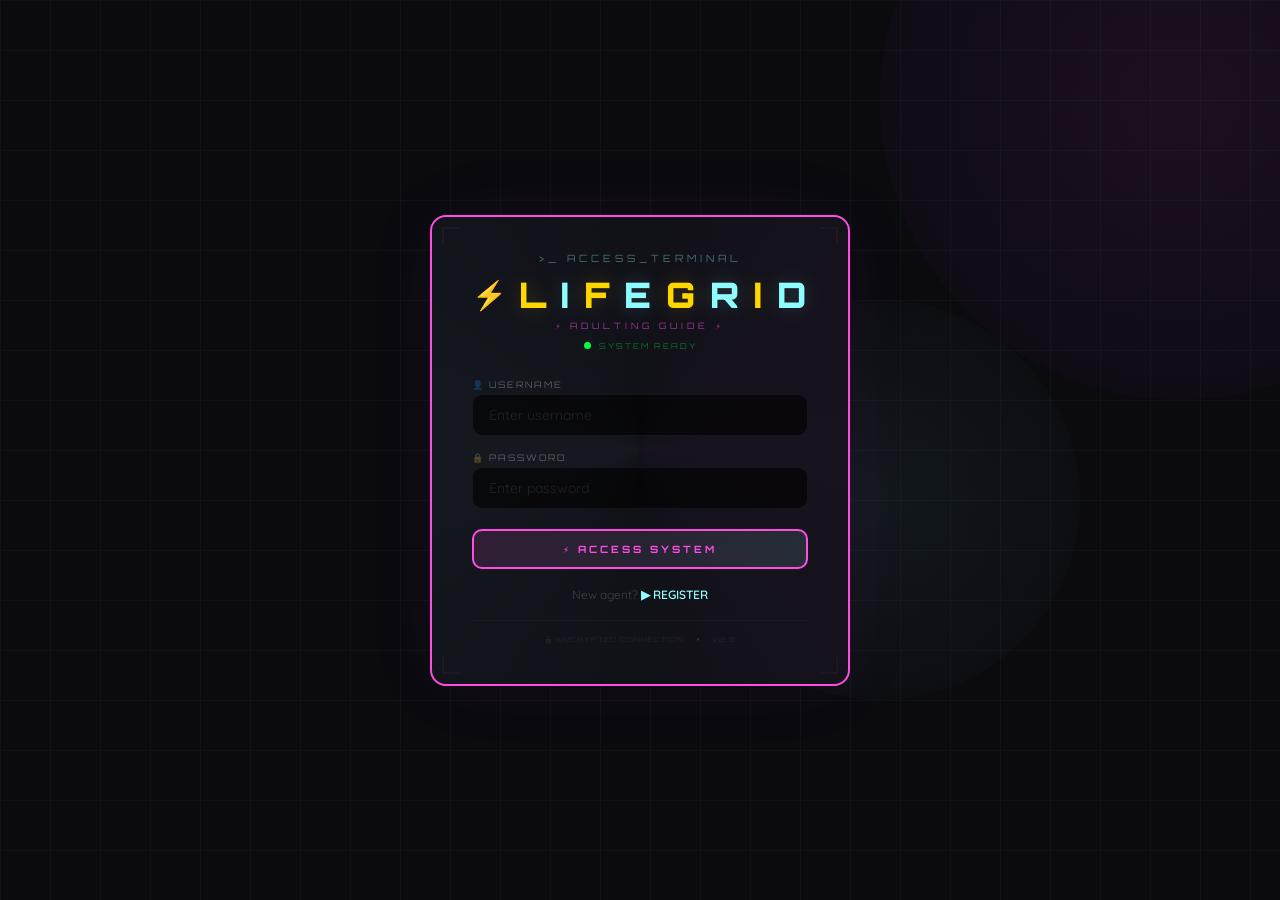
<file: index.html>
<!DOCTYPE html>
<html lang="en">
<head>
    <meta charset="UTF-8">
    <meta name="viewport" content="width=device-width, initial-scale=1.0">
    <title>⚡ LIFEGRID - NEON ACCESS ⚡</title>
    <link rel="stylesheet" href="style.css">
    <link href="https://fonts.googleapis.com/css2?family=Orbitron:wght@400;700;900&family=Quicksand:wght@400;600;700&display=swap" rel="stylesheet">
</head>
<body>

    <!-- Background -->
    <div class="bg-container">
        <div class="bg-glow"></div>
        <div class="bg-grid"></div>
    </div>

    <!-- Login Container -->
    <div class="auth-container">
        <div class="auth-box">
            <div class="glow-border"></div>
            
            <div class="auth-header">
                <div class="cyber-text blink-text">&gt;_ ACCESS_TERMINAL</div>
                <div class="logo-wrapper">
                    <div class="logo-icon">⚡</div>
                    <h1 class="auth-title">
                        <span class="title-letter yellow">L</span>
                        <span class="title-letter blue">I</span>
                        <span class="title-letter yellow">F</span>
                        <span class="title-letter blue">E</span>
                        <span class="title-letter yellow">G</span>
                        <span class="title-letter blue">R</span>
                        <span class="title-letter yellow">I</span>
                        <span class="title-letter blue">D</span>
                    </h1>
                </div>
                <p class="auth-subtitle">⚡ ADULTING GUIDE ⚡</p>
                <div class="status-dot">
                    <span class="dot"></span>
                    <span class="status-text">SYSTEM READY</span>
                </div>
            </div>

            <!-- Login Form -->
            <form id="loginForm" class="auth-form" onsubmit="handleLogin(event)">
                <div class="form-group">
                    <label>👤 USERNAME</label>
                    <input type="text" id="loginUsername" placeholder="Enter username" required>
                    <div class="input-glow"></div>
                </div>
                <div class="form-group">
                    <label>🔒 PASSWORD</label>
                    <input type="password" id="loginPassword" placeholder="Enter password" required>
                    <div class="input-glow"></div>
                </div>
                <button type="submit" class="auth-btn">
                    <span class="btn-text">⚡ ACCESS SYSTEM</span>
                    <span class="btn-shimmer"></span>
                </button>
                <p class="auth-switch">
                    New agent? <span onclick="showRegister()">▶ REGISTER</span>
                </p>
            </form>

            <!-- Register Form -->
            <form id="registerForm" class="auth-form" style="display:none;" onsubmit="handleRegister(event)">
                <div class="form-group">
                    <label>👤 FULL NAME</label>
                    <input type="text" id="regFullname" placeholder="Enter full name" required>
                    <div class="input-glow"></div>
                </div>
                <div class="form-group">
                    <label>🔑 USERNAME</label>
                    <input type="text" id="regUsername" placeholder="Choose username" required>
                    <div class="input-glow"></div>
                </div>
                <div class="form-group">
                    <label>📧 EMAIL</label>
                    <input type="email" id="regEmail" placeholder="Enter email" required>
                    <div class="input-glow"></div>
                </div>
                <div class="form-group">
                    <label>🔒 PASSWORD</label>
                    <input type="password" id="regPassword" placeholder="Create password" required>
                    <div class="input-glow"></div>
                </div>
                <button type="submit" class="auth-btn">
                    <span class="btn-text">🔗 CREATE ACCOUNT</span>
                    <span class="btn-shimmer"></span>
                </button>
                <p class="auth-switch">
                    Already registered? <span onclick="showLogin()">▶ LOGIN</span>
                </p>
            </form>

            <div class="hud-corner tl"></div>
            <div class="hud-corner tr"></div>
            <div class="hud-corner bl"></div>
            <div class="hud-corner br"></div>
            
            <div class="auth-footer">
                <span class="footer-text">🔒 ENCRYPTED CONNECTION</span>
                <span class="footer-dot">●</span>
                <span class="footer-text">v2.0</span>
            </div>
        </div>
    </div>

    <div id="notification-container"></div>
    <script src="script.js"></script>
</body>
</html>
</file>
<file: style.css>
@import url('https://fonts.googleapis.com/css2?family=Orbitron:wght@400;700;900&family=Quicksand:wght@400;600;700&display=swap');

:root {
    --pink: #ff4de3;
    --cyan: #8ffcff;
    --bg: #0a0a0f;
    --panel: #111118;
    --text: #ffffff;
    --text-dim: rgba(255,255,255,0.4);
    --radius: 16px;
}

* { margin: 0; padding: 0; box-sizing: border-box; }

html, body {
    width: 100%;
    min-height: 100vh;
    font-family: 'Quicksand', sans-serif;
    background: var(--bg);
    color: var(--text);
    overflow-x: hidden;
}

/* ===== BACKGROUND ===== */
.bg-container {
    position: fixed;
    top: 0; left: 0;
    width: 100%; height: 100%;
    z-index: 0;
    background: var(--bg);
    overflow: hidden;
}

.bg-glow {
    position: absolute;
    width: 600px; height: 600px;
    border-radius: 50%;
    background: radial-gradient(circle, rgba(255,77,227,0.08), transparent);
    top: -200px; right: -200px;
    animation: glowFloat 20s ease-in-out infinite;
}

.bg-glow::after {
    content: '';
    position: absolute;
    width: 400px; height: 400px;
    border-radius: 50%;
    background: radial-gradient(circle, rgba(143,252,255,0.06), transparent);
    bottom: -300px; left: -200px;
    animation: glowFloat 15s ease-in-out infinite reverse;
}

@keyframes glowFloat {
    0%,100% { transform: translate(0,0) scale(1); }
    50% { transform: translate(50px,-30px) scale(1.2); }
}

.bg-grid {
    position: absolute;
    top: 0; left: 0;
    width: 100%; height: 100%;
    background-image: 
        linear-gradient(rgba(143,252,255,0.03) 1px, transparent 1px),
        linear-gradient(90deg, rgba(143,252,255,0.03) 1px, transparent 1px);
    background-size: 50px 50px;
}

/* ===== AUTH (LOGIN/REGISTER) ===== */
.auth-container {
    position: relative;
    z-index: 1;
    display: flex;
    justify-content: center;
    align-items: center;
    min-height: 100vh;
    padding: 20px;
}

.auth-box {
    background: var(--panel);
    border: 2px solid var(--pink);
    border-radius: var(--radius);
    padding: 35px 40px 40px;
    max-width: 420px;
    width: 100%;
    backdrop-filter: blur(20px);
    box-shadow: 0 0 80px rgba(255,77,227,0.05);
    position: relative;
    overflow: hidden;
}

.glow-border {
    position: absolute;
    top: -50%; left: -50%;
    width: 200%; height: 200%;
    background: conic-gradient(from 0deg, transparent, rgba(255,77,227,0.03), transparent, rgba(143,252,255,0.03), transparent);
    animation: borderSpin 12s linear infinite;
    pointer-events: none;
}

@keyframes borderSpin {
    0% { transform: rotate(0deg); }
    100% { transform: rotate(360deg); }
}

.auth-header {
    text-align: center;
    margin-bottom: 28px;
    position: relative;
    z-index: 1;
}

.cyber-text {
    font-family: 'Orbitron', monospace;
    color: rgba(143,252,255,0.4);
    font-size: 10px;
    letter-spacing: 4px;
    margin-bottom: 8px;
}

.blink-text {
    animation: blinkText 2s infinite;
}

@keyframes blinkText {
    0%,100% { opacity: 0.5; }
    50% { opacity: 1; }
}

.logo-wrapper {
    display: flex;
    align-items: center;
    justify-content: center;
    gap: 12px;
    margin: 2px 0;
}

.logo-icon {
    font-size: 28px;
    animation: logoPulse 2s ease-in-out infinite;
}

@keyframes logoPulse {
    0%,100% { transform: scale(1); }
    50% { transform: scale(1.15); }
}

.auth-title {
    font-family: 'Orbitron', monospace;
    font-size: 2.2em;
    font-weight: 900;
    letter-spacing: 2px;
    margin: 0;
    white-space: nowrap;
}

.auth-title .title-letter {
    display: inline-block;
    animation: letterFloat 3s ease-in-out infinite;
}

.auth-title .yellow { color: #ffd700; text-shadow: 0 0 20px rgba(255,215,0,0.2); }
.auth-title .blue { color: var(--cyan); text-shadow: 0 0 20px rgba(143,252,255,0.2); }

@keyframes letterFloat {
    0%,100% { transform: translateY(0px); }
    50% { transform: translateY(-3px); }
}

.auth-subtitle {
    font-family: 'Orbitron', monospace;
    color: var(--pink);
    font-size: 0.55em;
    letter-spacing: 4px;
    margin-top: 3px;
    opacity: 0.6;
}

.status-dot {
    display: flex;
    align-items: center;
    justify-content: center;
    gap: 8px;
    margin-top: 10px;
}

.dot {
    width: 7px; height: 7px;
    background: #00ff41;
    border-radius: 50%;
    animation: dotPulse 1.5s infinite;
    box-shadow: 0 0 20px rgba(0,255,65,0.3);
}

@keyframes dotPulse {
    0%,100% { opacity: 1; transform: scale(1); }
    50% { opacity: 0.5; transform: scale(0.8); }
}

.status-text {
    font-family: 'Orbitron', monospace;
    font-size: 8px;
    color: rgba(0,255,65,0.4);
    letter-spacing: 2px;
}

.auth-form {
    display: flex;
    flex-direction: column;
    gap: 16px;
    position: relative;
    z-index: 1;
}

.form-group {
    display: flex;
    flex-direction: column;
    gap: 4px;
    position: relative;
}

.form-group label {
    font-family: 'Orbitron', monospace;
    font-size: 9px;
    color: rgba(255,255,255,0.3);
    letter-spacing: 2px;
    text-transform: uppercase;
}

.form-group input {
    background: rgba(0,0,0,0.6);
    border: 1px solid rgba(255,255,255,0.06);
    padding: 11px 16px;
    color: #ffffff;
    font-family: 'Quicksand', sans-serif;
    font-size: 14px;
    transition: all 0.3s ease;
    outline: none;
    border-radius: 10px;
}

.form-group input:focus {
    border-color: var(--pink);
    background: rgba(0,0,0,0.8);
    box-shadow: 0 0 30px rgba(255,77,227,0.03);
}

.form-group input::placeholder {
    color: rgba(255,255,255,0.1);
}

.input-glow {
    position: absolute;
    bottom: 0; left: 0;
    width: 0; height: 2px;
    background: linear-gradient(90deg, var(--pink), var(--cyan));
    transition: width 0.3s ease;
    border-radius: 10px;
}

.form-group input:focus ~ .input-glow {
    width: 100%;
}

.auth-btn {
    padding: 12px 20px;
    border: 2px solid var(--pink);
    border-radius: 10px;
    background: linear-gradient(135deg, rgba(255,77,227,0.12), rgba(143,252,255,0.12));
    color: var(--pink);
    font-family: 'Orbitron', monospace;
    font-size: 10px;
    font-weight: 700;
    text-transform: uppercase;
    letter-spacing: 3px;
    cursor: pointer;
    transition: all 0.3s ease;
    position: relative;
    overflow: hidden;
    margin-top: 4px;
}

.auth-btn:hover {
    transform: translateY(-2px);
    box-shadow: 0 10px 40px rgba(255,77,227,0.05);
    background: linear-gradient(135deg, rgba(255,77,227,0.2), rgba(143,252,255,0.2));
}

.btn-text { position: relative; z-index: 1; }
.btn-shimmer {
    position: absolute;
    top: 0; left: -100%;
    width: 100%; height: 100%;
    background: linear-gradient(90deg, transparent, rgba(255,255,255,0.05), transparent);
    animation: shimmer 3s infinite;
}

@keyframes shimmer {
    0% { left: -100%; }
    100% { left: 100%; }
}

.auth-switch {
    font-family: 'Quicksand', sans-serif;
    font-size: 12px;
    color: rgba(255,255,255,0.2);
    text-align: center;
    margin-top: 2px;
}

.auth-switch span {
    color: var(--cyan);
    cursor: pointer;
    transition: all 0.3s;
    font-weight: 600;
}

.auth-switch span:hover {
    color: var(--pink);
    text-shadow: 0 0 20px rgba(255,77,227,0.2);
}

.hud-corner {
    position: absolute;
    width: 18px; height: 18px;
    border-color: rgba(255,77,227,0.1);
    border-style: solid;
    border-width: 0;
    opacity: 0.5;
    z-index: 2;
}

.tl { top: 10px; left: 10px; border-top-width: 2px; border-left-width: 2px; }
.tr { top: 10px; right: 10px; border-top-width: 2px; border-right-width: 2px; }
.bl { bottom: 10px; left: 10px; border-bottom-width: 2px; border-left-width: 2px; }
.br { bottom: 10px; right: 10px; border-bottom-width: 2px; border-right-width: 2px; }

.auth-footer {
    display: flex;
    justify-content: center;
    gap: 12px;
    margin-top: 18px;
    padding-top: 14px;
    border-top: 1px solid rgba(255,255,255,0.03);
    position: relative;
    z-index: 1;
}

.footer-text {
    font-family: 'Orbitron', monospace;
    font-size: 7px;
    color: rgba(255,255,255,0.08);
    letter-spacing: 1px;
}

.footer-dot {
    color: rgba(143,252,255,0.15);
    font-size: 6px;
}

/* ===== DASHBOARD ===== */
.dashboard-container {
    position: relative;
    z-index: 1;
    max-width: 1200px;
    margin: 0 auto;
    padding: 16px 20px;
    min-height: 100vh;
    display: flex;
    flex-direction: column;
    gap: 14px;
}

.dash-header {
    display: flex;
    justify-content: space-between;
    align-items: center;
    padding: 12px 20px;
    background: var(--panel);
    border: 2px solid var(--pink);
    border-radius: var(--radius);
    box-shadow: 0 0 20px rgba(255,77,227,0.3);
    flex-wrap: wrap;
    gap: 10px;
}

.header-left {
    display: flex;
    align-items: center;
    gap: 12px;
}

.header-icon {
    font-size: 24px;
    animation: pulse 2s ease-in-out infinite;
}

@keyframes pulse {
    0%,100% { transform: scale(1); }
    50% { transform: scale(1.1); }
}

.header-title {
    font-family: 'Orbitron', monospace;
    font-size: 20px;
    font-weight: 900;
    letter-spacing: 3px;
    background: linear-gradient(90deg, var(--pink), var(--cyan));
    -webkit-background-clip: text;
    -webkit-text-fill-color: transparent;
}

.header-right {
    display: flex;
    align-items: center;
    gap: 15px;
    flex-wrap: wrap;
}

.user-profile {
    display: flex;
    align-items: center;
    gap: 10px;
}

.user-avatar {
    width: 32px; height: 32px;
    border-radius: 50%;
    background: linear-gradient(135deg, var(--pink), var(--cyan));
    display: flex;
    align-items: center;
    justify-content: center;
    font-size: 16px;
}

.user-name {
    font-family: 'Quicksand', sans-serif;
    font-size: 12px;
    font-weight: 600;
    color: var(--cyan);
    letter-spacing: 1px;
}

.logout-btn {
    background: transparent;
    border: 2px solid rgba(255,255,255,0.08);
    color: rgba(255,255,255,0.3);
    padding: 6px 14px;
    border-radius: 10px;
    font-family: 'Quicksand', sans-serif;
    font-size: 10px;
    font-weight: 600;
    cursor: pointer;
    transition: all 0.3s ease;
    display: flex;
    align-items: center;
    gap: 5px;
}

.logout-btn:hover {
    border-color: var(--pink);
    color: var(--pink);
}

.dash-subheader {
    display: flex;
    justify-content: space-between;
    align-items: center;
    padding: 10px 16px;
    background: var(--panel);
    border: 2px solid var(--cyan);
    border-radius: var(--radius);
    flex-wrap: wrap;
    gap: 10px;
}

.subtitle-text {
    font-family: 'Orbitron', monospace;
    font-size: 11px;
    color: rgba(255,255,255,0.3);
    letter-spacing: 2px;
}

.subheader-stats {
    display: flex;
    align-items: center;
    gap: 12px;
}

.progress-text {
    font-family: 'Orbitron', monospace;
    font-size: 14px;
    font-weight: 700;
    color: var(--cyan);
}

.progress-bar {
    width: 100px;
    height: 6px;
    background: rgba(255,255,255,0.05);
    border-radius: 10px;
    overflow: hidden;
}

.progress-fill {
    height: 100%;
    background: linear-gradient(90deg, var(--pink), var(--cyan));
    border-radius: 10px;
    transition: width 0.5s ease;
}

.agency-grid {
    display: grid;
    grid-template-columns: repeat(auto-fit, minmax(280px, 1fr));
    gap: 14px;
    flex: 1;
}

.agency-card {
    background: var(--panel);
    border: 2px solid rgba(255,255,255,0.05);
    border-radius: var(--radius);
    padding: 18px 20px 16px;
    cursor: pointer;
    transition: all 0.4s ease;
    position: relative;
    overflow: hidden;
    display: flex;
    flex-direction: column;
    gap: 6px;
}

.agency-card:hover {
    border-color: var(--card-color, var(--pink));
    transform: translateY(-4px);
    box-shadow: 0 12px 40px rgba(0,0,0,0.4);
}

.agency-card:hover .card-glow { opacity: 1; }
.agency-card:hover .card-arrow { transform: translateX(5px); color: var(--card-color, var(--pink)); }

.card-glow {
    position: absolute;
    top: -50%; left: -50%;
    width: 200%; height: 200%;
    background: radial-gradient(ellipse at center, var(--card-color, rgba(255,77,227,0.03)) 0%, transparent 70%);
    opacity: 0;
    transition: opacity 0.6s ease;
    pointer-events: none;
}

.card-header {
    display: flex;
    justify-content: space-between;
    align-items: center;
}

.card-icon { font-size: 32px; }

.card-badge {
    font-size: 9px;
    font-weight: 700;
    padding: 3px 12px;
    border-radius: 20px;
    letter-spacing: 1px;
    text-transform: uppercase;
}

.card-badge.pending {
    color: #ffd700;
    background: rgba(255,215,0,0.08);
    border: 1px solid rgba(255,215,0,0.15);
}

.card-badge.completed {
    color: #00ff41;
    background: rgba(0,255,65,0.08);
    border: 1px solid rgba(0,255,65,0.15);
}

.card-title {
    font-family: 'Orbitron', monospace;
    font-size: 16px;
    font-weight: 700;
    color: var(--text);
    letter-spacing: 1px;
}

.card-desc {
    font-size: 12px;
    color: var(--text-dim);
    line-height: 1.5;
}

.card-footer {
    display: flex;
    justify-content: space-between;
    align-items: center;
    margin-top: 6px;
    padding-top: 10px;
    border-top: 1px solid rgba(255,255,255,0.03);
}

.card-status {
    font-size: 10px;
    font-weight: 600;
    color: #ffd700;
}

.card-status.completed { color: #00ff41; }

.card-arrow {
    font-size: 12px;
    color: rgba(255,255,255,0.05);
    transition: all 0.3s ease;
}

.dash-footer {
    text-align: center;
    padding: 10px 16px;
    background: var(--panel);
    border: 2px solid rgba(255,77,227,0.05);
    border-radius: var(--radius);
    font-family: 'Orbitron', monospace;
    font-size: 8px;
    letter-spacing: 2px;
    color: rgba(255,77,227,0.2);
}

.footer-cyber {
    display: block;
    font-family: 'Quicksand', sans-serif;
    font-size: 7px;
    color: rgba(255,255,255,0.05);
    letter-spacing: 2px;
    margin-top: 2px;
}

.blink {
    animation: blink 1s infinite;
}

@keyframes blink {
    0%,100% { opacity: 1; }
    50% { opacity: 0; }
}

/* ===== MODAL ===== */
.modal {
    display: none;
    position: fixed;
    top: 0; left: 0;
    width: 100%; height: 100%;
    z-index: 100;
    background: rgba(0,0,0,0.85);
    backdrop-filter: blur(20px);
    justify-content: center;
    align-items: center;
    padding: 20px;
}

.modal.active { display: flex; }

.modal-content {
    background: var(--panel);
    border: 2px solid var(--pink);
    border-radius: var(--radius);
    max-width: 580px;
    width: 100%;
    max-height: 80vh;
    overflow-y: auto;
    padding: 0;
    animation: modalIn 0.3s ease;
    box-shadow: 0 0 40px rgba(255,77,227,0.3);
}

@keyframes modalIn {
    from { transform: scale(0.95); opacity: 0; }
    to { transform: scale(1); opacity: 1; }
}

.modal-header {
    display: flex;
    justify-content: space-between;
    align-items: center;
    padding: 16px 22px;
    border-bottom: 1px solid rgba(255,77,227,0.08);
}

.modal-header h2 {
    font-family: 'Orbitron', monospace;
    font-size: 16px;
    color: var(--pink);
    letter-spacing: 1px;
}

.modal-close {
    background: transparent;
    border: none;
    color: rgba(255,255,255,0.2);
    font-size: 22px;
    cursor: pointer;
    transition: color 0.3s;
}

.modal-close:hover { color: #ff4444; }

.modal-body { padding: 22px; }

.modal-body h3 {
    font-family: 'Orbitron', monospace;
    font-size: 13px;
    color: var(--cyan);
    letter-spacing: 1px;
    margin: 14px 0 6px 0;
}

.modal-body p {
    font-size: 13px;
    color: rgba(255,255,255,0.6);
    line-height: 1.8;
}

.modal-body ul {
    list-style: none;
    padding: 0;
}

.modal-body ul li {
    font-size: 12px;
    color: rgba(255,255,255,0.5);
    padding: 4px 0 4px 18px;
    border-bottom: 1px solid rgba(255,255,255,0.02);
    position: relative;
}

.modal-body ul li::before {
    content: '›';
    position: absolute;
    left: 0;
    color: var(--pink);
}

.modal-body .modal-btn {
    display: inline-block;
    padding: 8px 20px;
    border: 2px solid rgba(255,77,227,0.15);
    border-radius: 10px;
    background: rgba(255,77,227,0.05);
    color: var(--pink);
    font-family: 'Quicksand', sans-serif;
    font-size: 10px;
    font-weight: 700;
    text-transform: uppercase;
    letter-spacing: 1px;
    text-decoration: none;
    transition: all 0.3s ease;
    margin-top: 12px;
    cursor: pointer;
}

.modal-body .modal-btn:hover {
    border-color: var(--pink);
    background: rgba(255,77,227,0.1);
}

/* ===== NOTIFICATIONS ===== */
#notification-container {
    position: fixed;
    top: 20px;
    right: 20px;
    z-index: 9999;
}

.notification {
    background: var(--panel);
    border: 2px solid var(--pink);
    color: var(--text);
    padding: 10px 20px;
    font-family: 'Quicksand', sans-serif;
    font-size: 12px;
    font-weight: 600;
    margin-bottom: 8px;
    border-radius: 12px;
    animation: notifIn 0.3s ease;
    box-shadow: 0 0 30px rgba(255,77,227,0.3);
}

.notification.hide {
    animation: notifOut 0.3s ease forwards;
}

@keyframes notifIn {
    from { transform: translateX(100%); opacity: 0; }
    to { transform: translateX(0); opacity: 1; }
}

@keyframes notifOut {
    from { transform: translateX(0); opacity: 1; }
    to { transform: translateX(100%); opacity: 0; }
}

/* ===== RESPONSIVE ===== */
@media (max-width: 768px) {
    .auth-box { padding: 28px 22px 32px; max-width: 380px; }
    .auth-title { font-size: 1.8em; letter-spacing: 1px; }
    .agency-grid { grid-template-columns: 1fr 1fr; }
    .dash-header { flex-direction: column; align-items: stretch; }
    .header-right { justify-content: space-between; }
}


@media (max-width: 480px) {
    .auth-box { padding: 20px 15px 25px; max-width: 340px; }
    .auth-title { font-size: 1.4em; }
    .agency-grid { grid-template-columns: 1fr; }
    .progress-bar { width: 70px; }
    .user-name { font-size: 9px; }
    .logout-btn { font-size: 8px; padding: 4px 10px; }
}
</file>
